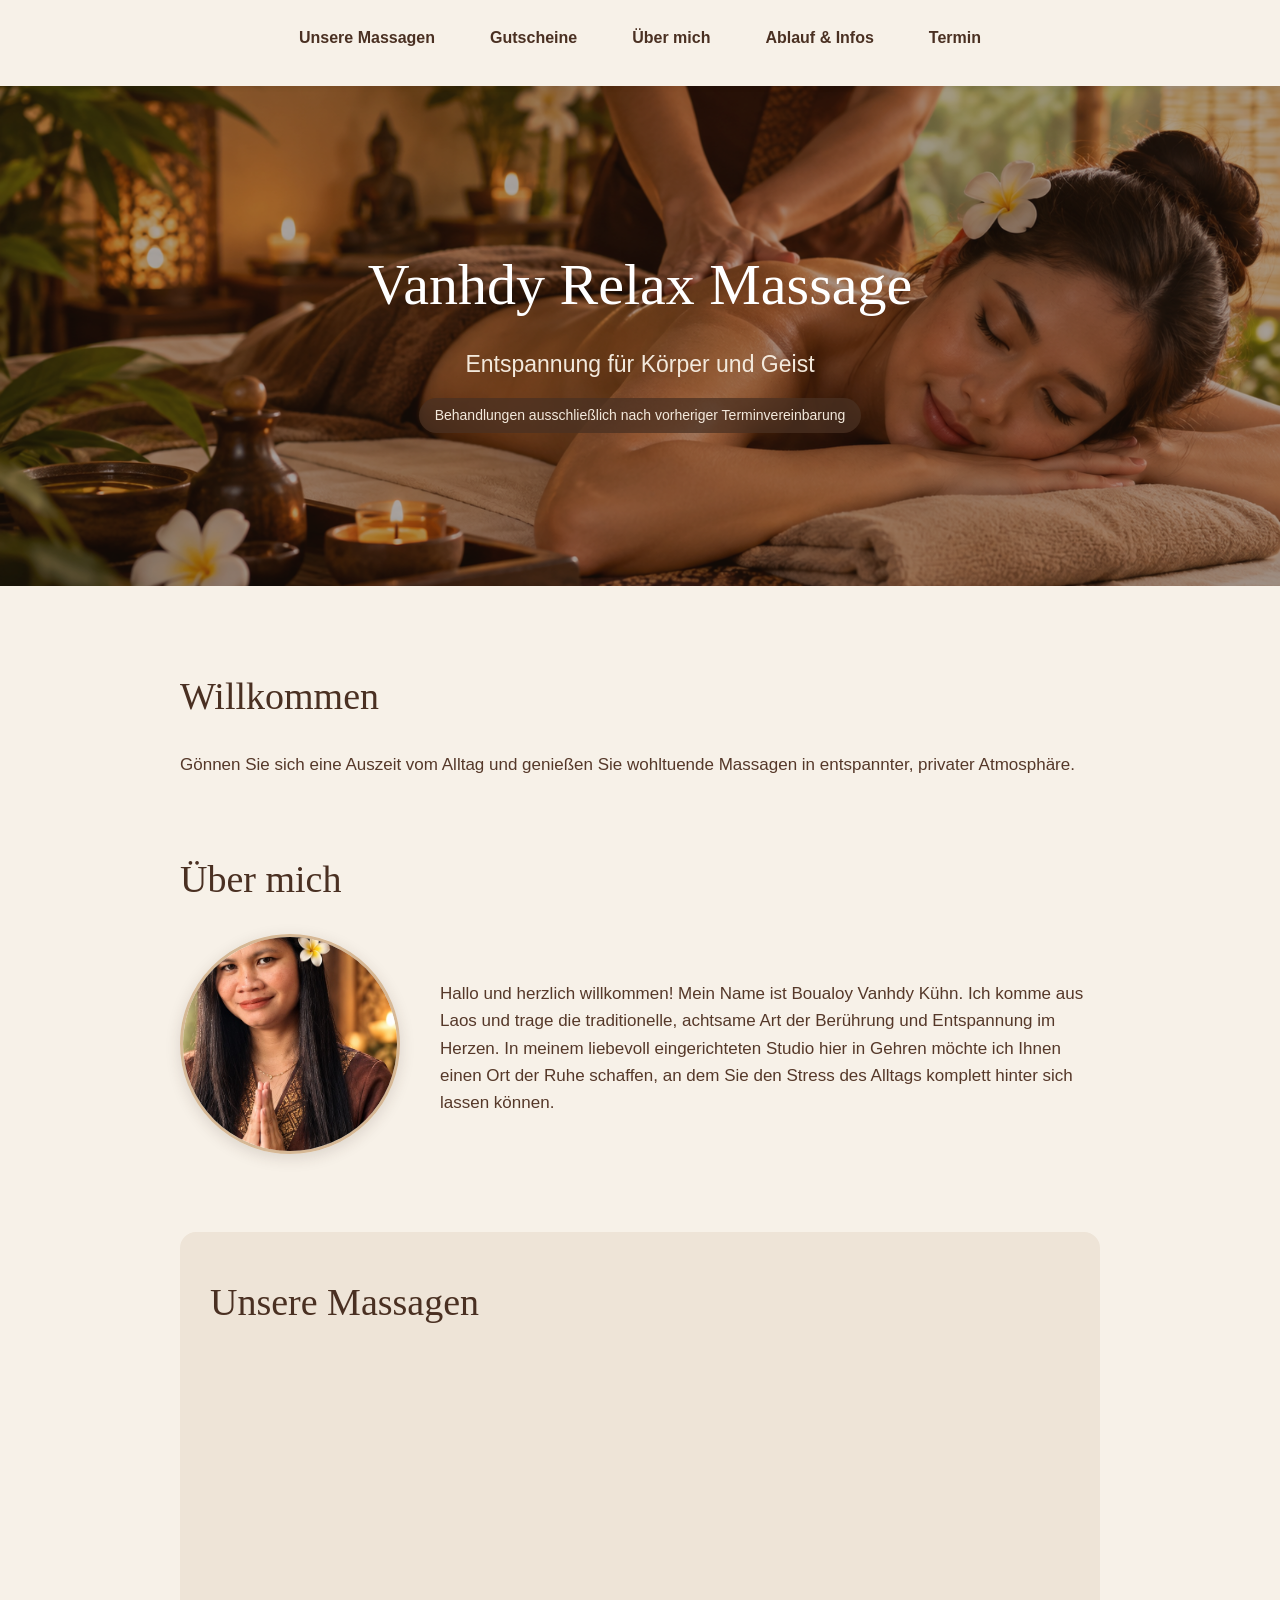
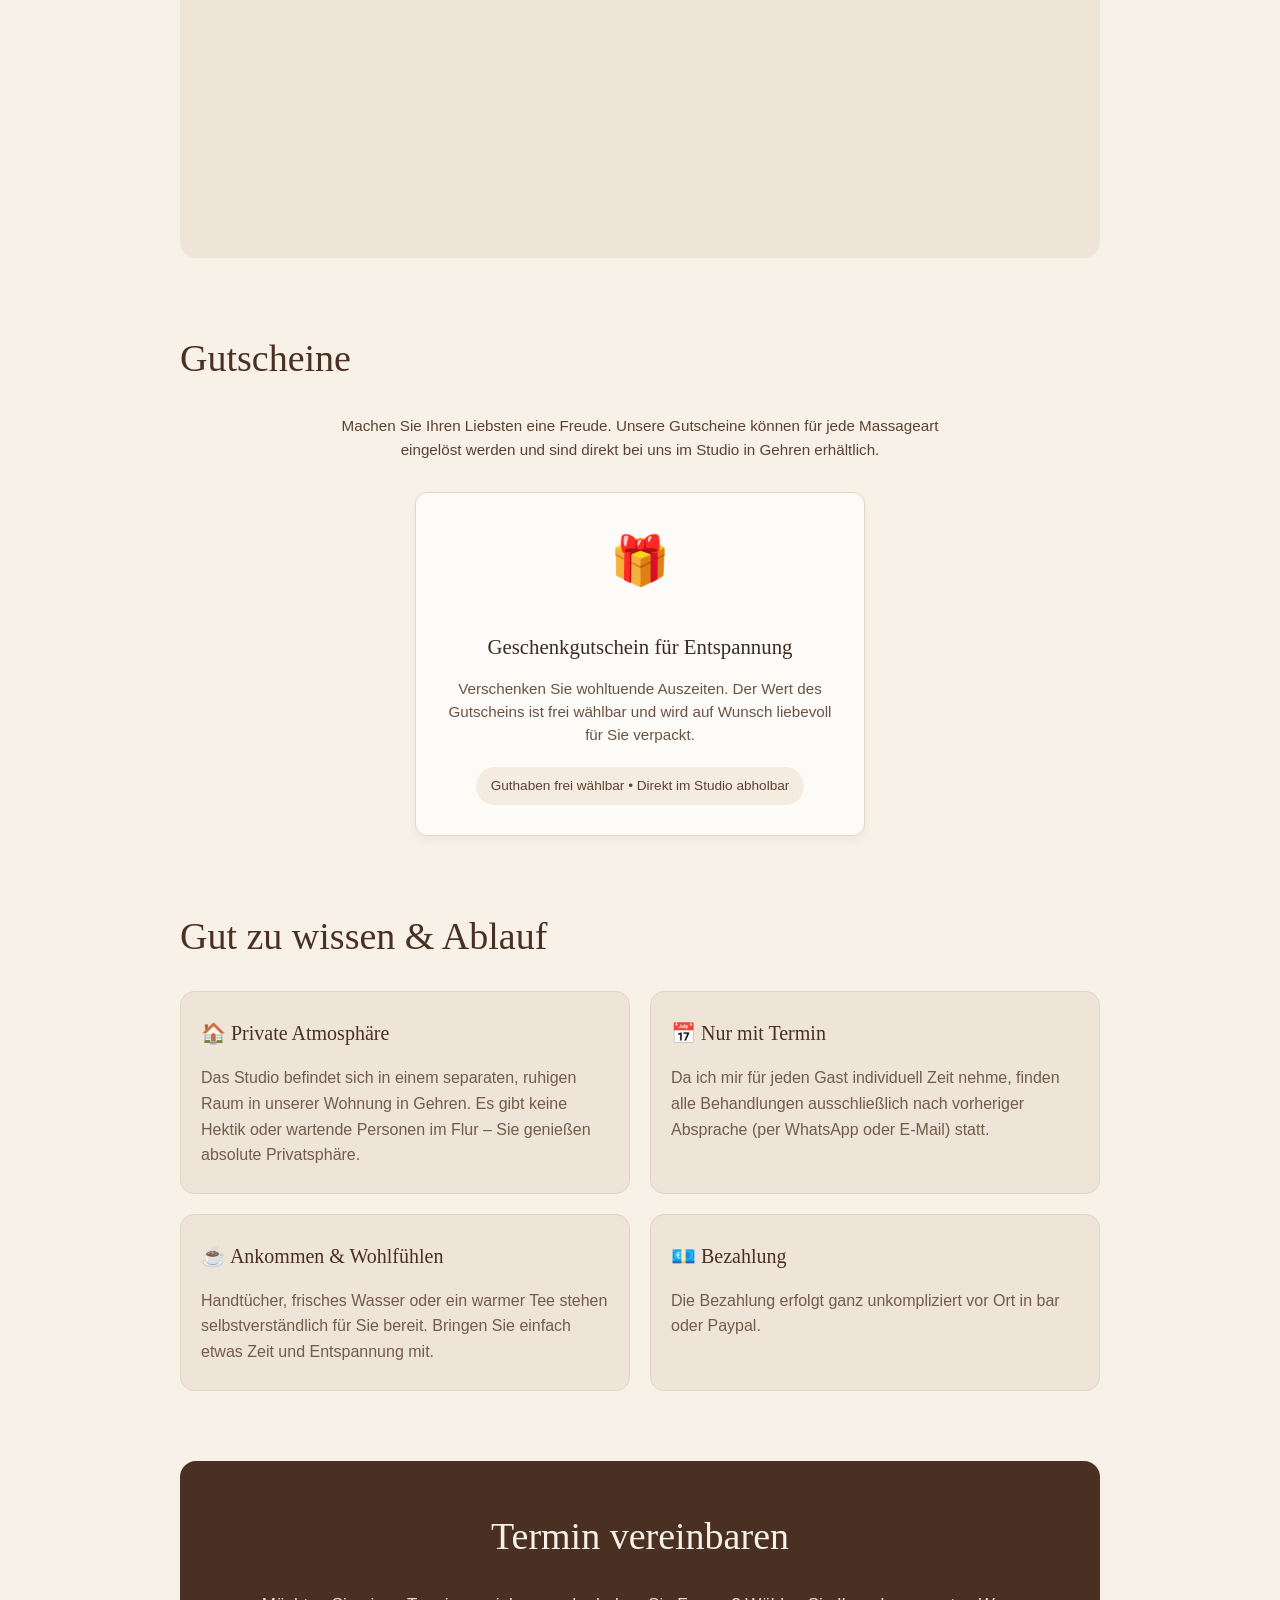
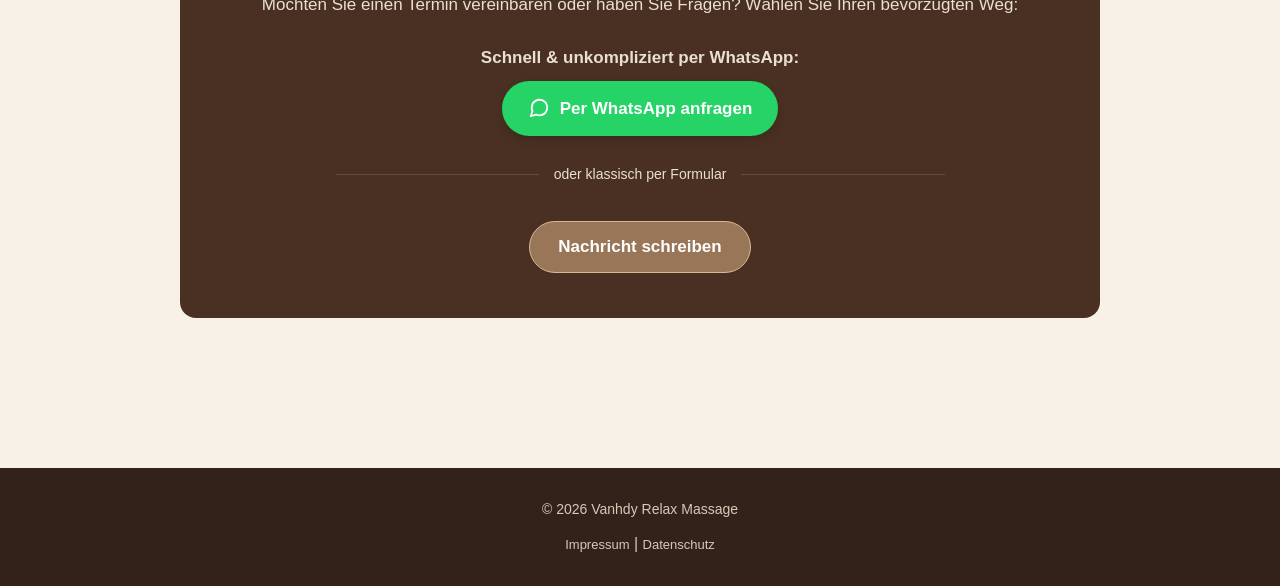
<file: index.html>
<!DOCTYPE html>
<html lang="de">
<head>
    <meta charset="UTF-8">
    <meta name="viewport" content="width=device-width, initial-scale=1.0">
    <!-- Lokale strukturierte Daten für Google SEO -->
    <script type="application/ld+json">
    {
      "@context": "https://schema.org",
      "@type": "HealthAndBeautyBusiness",
      "name": "Vanhdy Relax Massage",
      "image": "https://DEINE-DOMAIN.de/headerpicture.jpg",
      "@id": "",
      "url": "https://DEINE-DOMAIN.de",
      "telephone": "+4915112345678",
      "priceRange": "25 € - 45 €",
      "address": {
        "@type": "PostalAddress",
        "streetAddress": "Koenigseer Str. 19",
        "addressLocality": "Ilmenau",
        "postalCode": "98694",
        "addressCountry": "DE"
      },
      "geo": {
        "@type": "GeoCoordinates",
        "latitude": 50.6358,
        "longitude": 10.9328
      },
      "openingHoursSpecification": {
        "@type": "OpeningHoursSpecification",
        "dayOfWeek": [
          "Monday",
          "Tuesday",
          "Wednesday",
          "Thursday",
          "Friday",
          "Saturday"
        ],
        "opens": "09:00",
        "closes": "19:00"
      },
      "sameAs": []
    }
    </script>
    
    <!-- Wichtig für SEO: Titel mit Hauptbegriff und Ort -->
    <title>Vanhdy Relax Massage | Entspannung in Gehren / Ilmenau</title>
    
    <!-- Die Meta-Beschreibung (der Text unter dem Link bei Google) -->
    <meta name="description" content="Professionelle Thai- und Entspannungsmassagen in Gehren bei Ilmenau. Genießen Sie wohltuende Massagen in privater Atmosphäre. Termin nach Vereinbarung.">

    <link rel="stylesheet" href="styles.css">
    <script src="script.js" defer></script>
</head>

<body>

    <nav>
        <div class="nav-container">
            <div class="nav-brand">Vanhdy Relax Massage</div>
            <!-- Der Burger-Button für mobile Geräte -->
            <button class="menu-toggle" aria-label="Menü öffnen">
                <span></span>
                <span></span>
                <span></span>
            </button>
        </div>
        <div class="nav-links">
            <a href="#massagen">Unsere Massagen</a>
            <a href="#gutscheine">Gutscheine</a>
            <a href="#ueber-mich">Über mich</a>
            <a href="#ablauf">Ablauf & Infos</a>
            <a href="#termin">Termin</a>
        </div>
    </nav>

    <header class="hero">
        <img src="headerpicture.jpg" alt="Entspannende Massage">

        <div class="hero-content">
            <h1>Vanhdy Relax Massage</h1>
            <p>Entspannung für Körper und Geist</p>
            <span class="hero-subhint">Behandlungen ausschließlich nach vorheriger Terminvereinbarung</span>
        </div>
    </header>

    <main>

        <section>
            <h2>Willkommen</h2>
            <p>
                Gönnen Sie sich eine Auszeit vom Alltag und genießen Sie
                wohltuende Massagen in entspannter, privater Atmosphäre.
            </p>
        </section>

       <!-- ÜBER MICH SEKTION -->
        <section id="ueber-mich">
            <h2>Über mich</h2>
            <div class="about-container">
                <div class="about-image">
                    <!-- Ersetze 'ueber-mich.jpg' durch den echten Dateinamen des Bildes deiner Frau -->
                    <img src="ueber-mich.jpg" alt="Vanhdy - Vanhdy Relax Massage">
                </div>
                <div class="about-text">
                    <p>
                        Hallo und herzlich willkommen! Mein Name ist Boualoy Vanhdy Kühn. 
                        Ich komme aus Laos und trage die traditionelle, achtsame Art der Berührung und Entspannung im Herzen. 
                        In meinem liebevoll eingerichteten Studio hier in Gehren möchte ich Ihnen einen Ort der Ruhe schaffen, 
                        an dem Sie den Stress des Alltags komplett hinter sich lassen können.
                    </p>
                </div>
            </div>
        </section>

        <section class="services" id="massagen">    
            <h2>Unsere Massagen</h2>

            <div class="service-grid">

                <div class="service-card">
                    <div class="service-inner">
                        <div class="service-front">
                            <h3>Thai Öl Massage</h3>
                            <p>60 Minuten</p>
                            <strong>40 €</strong>
                            <span class="tap-hint">Antippen für Details</span>
                        </div>
                        <div class="service-back">
                            <h3>Thai Öl Massage</h3>
                            <p>
                                Eine entspannende Massage mit warmem Öl,
                                die Körper und Geist zur Ruhe kommen lässt.
                            </p>
                        </div>
                    </div>
                </div>

                <div class="service-card">
                    <div class="service-inner">
                        <div class="service-front">
                            <h3>Thai Aroma Massage</h3>
                            <p>60 Minuten</p>
                            <strong>45 €</strong>
                            <span class="tap-hint">Antippen für Details</span>
                        </div>
                        <div class="service-back">
                            <h3>Thai Aroma Massage</h3>
                            <p>
                                Eine wohltuende Massage mit aromatischen Ölen
                                für tiefe Entspannung und ein angenehmes Wohlgefühl.
                            </p>
                        </div>
                    </div>
                </div>

                <div class="service-card">
                    <div class="service-inner">
                        <div class="service-front">
                            <h3>Fußmassage</h3>
                            <p>30 Minuten</p>
                            <strong>25 €</strong>
                            <span class="tap-hint">Antippen für Details</span>
                        </div>
                        <div class="service-back">
                            <h3>Fußmassage</h3>
                            <p>
                                Eine entspannende Fußmassage zur wohltuenden
                                Lockerung und Erholung der Füße.
                            </p>
                        </div>
                    </div>
                </div>

                <div class="service-card">
                    <div class="service-inner">
                        <div class="service-front">
                            <h3>Rückenmassage</h3>
                            <p>30 Minuten</p>
                            <strong>25 €</strong>
                            <span class="tap-hint">Antippen für Details</span>
                        </div>
                        <div class="service-back">
                            <h3>Rückenmassage</h3>
                            <p>
                                Eine wohltuende Massage zur Entspannung
                                und Lockerung des Rückens.
                            </p>
                        </div>
                    </div>
                </div>

            </div>
        </section>

       <!-- GUTSCHEINE SEKTION -->
        <section id="gutscheine">
            <h2>Gutscheine</h2>
            <p class="section-intro">Machen Sie Ihren Liebsten eine Freude. Unsere Gutscheine können für jede Massageart eingelöst werden und sind direkt bei uns im Studio in Gehren erhältlich.</p>
            
            <div class="voucher-container">
                <div class="product-card single-card">
                    <div class="product-icon">🎁</div>
                    <h3>Geschenkgutschein für Entspannung</h3>
                    <p class="product-desc">Verschenken Sie wohltuende Auszeiten. Der Wert des Gutscheins ist frei wählbar und wird auf Wunsch liebevoll für Sie verpackt.</p>
                    <span class="product-note">Guthaben frei wählbar • Direkt im Studio abholbar</span>
                </div>
            </div>
        </section>

        <!-- ABLAUF & FAQ SEKTION -->
        <section id="ablauf" class="info-section">
            <h2>Gut zu wissen & Ablauf</h2>
            
            <div class="info-grid">
                <div class="info-card">
                    <h3>🏠 Private Atmosphäre</h3>
                    <p>Das Studio befindet sich in einem separaten, ruhigen Raum in unserer Wohnung in Gehren. Es gibt keine Hektik oder wartende Personen im Flur – Sie genießen absolute Privatsphäre.</p>
                </div>
                <div class="info-card">
                    <h3>📅 Nur mit Termin</h3>
                    <p>Da ich mir für jeden Gast individuell Zeit nehme, finden alle Behandlungen ausschließlich nach vorheriger Absprache (per WhatsApp oder E-Mail) statt.</p>
                </div>
                <div class="info-card">
                    <h3>☕ Ankommen & Wohlfühlen</h3>
                    <p>Handtücher, frisches Wasser oder ein warmer Tee stehen selbstverständlich für Sie bereit. Bringen Sie einfach etwas Zeit und Entspannung mit.</p>
                </div>
                <div class="info-card">
                    <h3>💶 Bezahlung</h3>
                    <p>Die Bezahlung erfolgt ganz unkompliziert vor Ort in bar oder Paypal.</p>
                </div>
            </div>
        </section>

        <section id="termin">
            <h2>Termin vereinbaren</h2>
            <p>Möchten Sie einen Termin vereinbaren oder haben Sie Fragen? Wählen Sie Ihren bevorzugten Weg:</p>
            
            <div class="whatsapp-box">
                <p><strong>Schnell & unkompliziert per WhatsApp:</strong></p>
                <!-- Ersetze hier deine echte Handynummer (z.B. 49151...) -->
                <a href="https://wa.me/4915112345678?text=Hallo,%20ich%20würde%20gerne%20einen%20Termin%20für%20eine%20Massage%20anfragen." 
                   class="btn-whatsapp" target="_blank" rel="noopener noreferrer">
                    <svg class="whatsapp-icon" viewBox="0 0 24 24" width="22" height="22" stroke="currentColor" stroke-width="2" fill="none" stroke-linecap="round" stroke-linejoin="round"><path d="M21 11.5a8.38 8.38 0 0 1-.9 3.8 8.5 8.5 0 0 1-7.6 4.7 8.38 8.38 0 0 1-3.8-.9L3 21l1.9-5.7a8.38 8.38 0 0 1-.9-3.8 8.5 8.5 0 0 1 4.7-7.6 8.38 8.38 0 0 1 3.8-.9h.5a8.48 8.48 0 0 1 8 8v.5z"></path></svg>
                    Per WhatsApp anfragen
                </a>
            </div>

            <div class="or-divider">
                <span>oder klassisch per Formular</span>
            </div>

            <button id="toggle-form-btn">Nachricht schreiben</button>

            <form id="contact-form" class="hidden-form" action="https://formspree.io/f/xvkgyvqz" method="POST">
                <input type="hidden" name="_redirect" value="false" />

                <div class="form-group">
                    <label for="name">Ihr Name</label>
                    <input type="text" id="name" name="name" required placeholder="z. B. Maria Schmidt">
                </div>

                <div class="form-group">
                    <label for="contact">Telefonnummer oder E-Mail</label>
                    <input type="text" id="contact" name="contact" required placeholder="z. B. 0151 / E-Mail-Adresse">
                </div>

                <div class="form-group">
                    <label for="service">Gewünschte Massage</label>
                    <select id="service" name="service">
                        <option value="Thai Öl Massage">Thai Öl Massage (60 Min - 40 €)</option>
                        <option value="Thai Aroma Massage">Thai Aroma Massage (60 Min - 45 €)</option>
                        <option value="Fußmassage">Fußmassage (30 Min - 25 €)</option>
                        <option value="Rückenmassage">Rückenmassage (30 Min - 25 €)</option>
                        <option value="Sonstiges / Frage">Sonstiges / Allgemeine Frage</option>
                    </select>
                </div>

                <div class="form-group">
                    <label for="message">Ihre Nachricht / Wunschtermin</label>
                    <textarea id="message" name="message" rows="4" placeholder="Wunschdatum, Uhrzeit oder Fragen..."></textarea>
                </div>

                <button type="submit" class="submit-btn" id="submit-btn-text">Nachricht absenden</button>
                
                <div id="form-success-message" style="display: none; margin-top: 15px; color: #a3d9a5; text-align: center; font-weight: 600;">
                    Vielen Dank! Ihre Nachricht wurde erfolgreich gesendet. Wir melden uns schnellstmöglich bei Ihnen.
                </div>
            </form>
        </section>

    </main>

    <footer>
        <p>© 2026 Vanhdy Relax Massage</p>
        <div class="footer-links">
            <a href="impressum.html">Impressum</a> | 
            <a href="datenschutz.html">Datenschutz</a>
        </div>
    </footer>

    <script>
    const menuToggle = document.querySelector('.menu-toggle');
    const navLinks = document.querySelector('.nav-links');

    menuToggle.addEventListener('click', () => {
        navLinks.classList.toggle('active');
    });

    // Menü automatisch schließen, wenn man auf einen Menüpunkt klickt
    document.querySelectorAll('.nav-links a').forEach(link => {
        link.addEventListener('click', () => {
            navLinks.classList.remove('active');
        });
    });
</script>

</body>
</html>
</file>
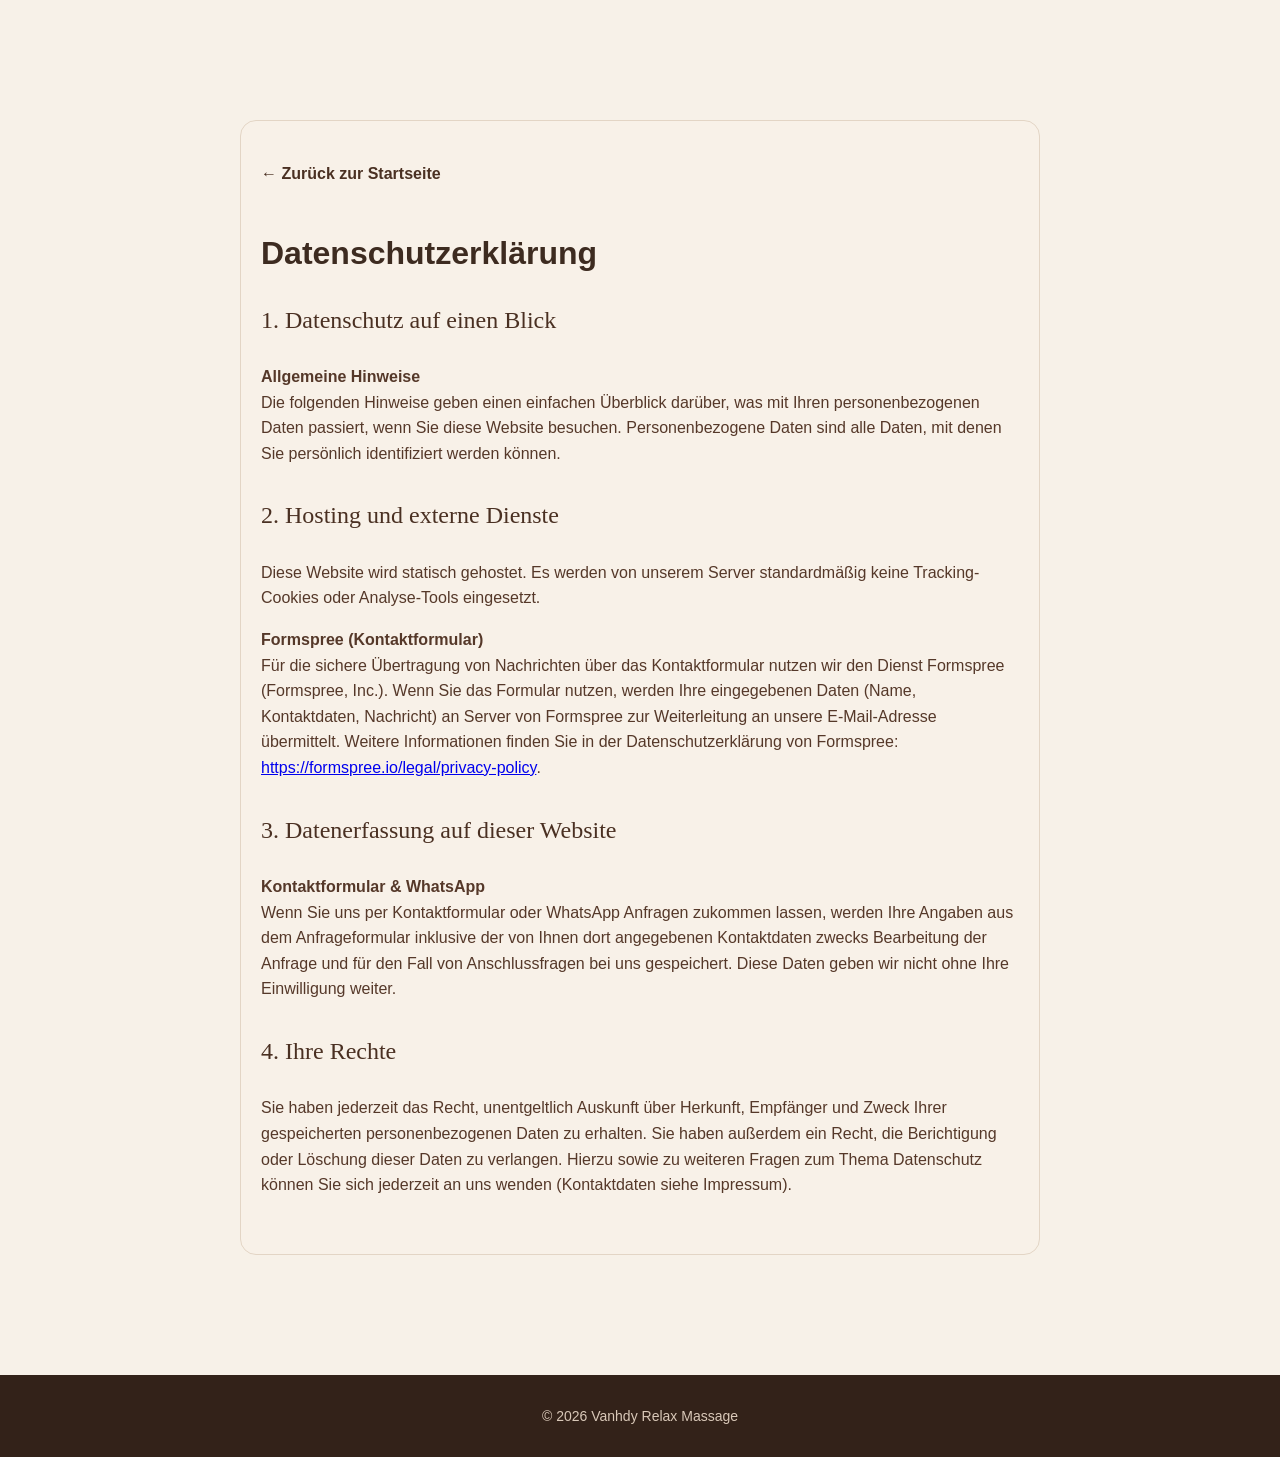
<file: datenschutz.html>
<!DOCTYPE html>
<html lang="de">
<head>
    <meta charset="UTF-8">
    <meta name="viewport" content="width=device-width, initial-scale=1.0">
    <title>Datenschutz - Vanhdy Relax Massage</title>
    <link rel="stylesheet" href="styles.css">
    <style>
        .legal-content {
            max-width: 800px;
            margin: 0 auto;
            padding: 40px 20px;
            background-color: #f8f1e8;
            border-radius: 16px;
            border: 1px solid #e3d5c5;
            margin-top: 40px;
            margin-bottom: 40px;
        }
        .legal-content h2 { font-size: 24px; margin-top: 30px; }
        .legal-content h2:first-of-type { margin-top: 0; }
        .legal-content p, .legal-content li { color: #553829; font-size: 16px; }
        .back-link { display: inline-block; margin-bottom: 20px; color: #4a3022; text-decoration: none; font-weight: 600; }
        .back-link:hover { color: #9a7658; }
    </style>
</head>
<body>

    <main>
        <div class="legal-content">
            <a href="index.html" class="back-link">&larr; Zurück zur Startseite</a>
            
            <h1>Datenschutzerklärung</h1>

            <h2>1. Datenschutz auf einen Blick</h2>
            <p><strong>Allgemeine Hinweise</strong><br>
            Die folgenden Hinweise geben einen einfachen Überblick darüber, was mit Ihren personenbezogenen Daten passiert, wenn Sie diese Website besuchen. Personenbezogene Daten sind alle Daten, mit denen Sie persönlich identifiziert werden können.</p>

            <h2>2. Hosting und externe Dienste</h2>
            <p>Diese Website wird statisch gehostet. Es werden von unserem Server standardmäßig keine Tracking-Cookies oder Analyse-Tools eingesetzt.</p>
            <p><strong>Formspree (Kontaktformular)</strong><br>
            Für die sichere Übertragung von Nachrichten über das Kontaktformular nutzen wir den Dienst Formspree (Formspree, Inc.). Wenn Sie das Formular nutzen, werden Ihre eingegebenen Daten (Name, Kontaktdaten, Nachricht) an Server von Formspree zur Weiterleitung an unsere E-Mail-Adresse übermittelt. Weitere Informationen finden Sie in der Datenschutzerklärung von Formspree: <a href="https://formspree.io/legal/privacy-policy" target="_blank" rel="noopener noreferrer">https://formspree.io/legal/privacy-policy</a>.</p>

            <h2>3. Datenerfassung auf dieser Website</h2>
            <p><strong>Kontaktformular & WhatsApp</strong><br>
            Wenn Sie uns per Kontaktformular oder WhatsApp Anfragen zukommen lassen, werden Ihre Angaben aus dem Anfrageformular inklusive der von Ihnen dort angegebenen Kontaktdaten zwecks Bearbeitung der Anfrage und für den Fall von Anschlussfragen bei uns gespeichert. Diese Daten geben wir nicht ohne Ihre Einwilligung weiter.</p>

            <h2>4. Ihre Rechte</h2>
            <p>Sie haben jederzeit das Recht, unentgeltlich Auskunft über Herkunft, Empfänger und Zweck Ihrer gespeicherten personenbezogenen Daten zu erhalten. Sie haben außerdem ein Recht, die Berichtigung oder Löschung dieser Daten zu verlangen. Hierzu sowie zu weiteren Fragen zum Thema Datenschutz können Sie sich jederzeit an uns wenden (Kontaktdaten siehe Impressum).</p>
        </div>
    </main>

    <footer>
        <p>© 2026 Vanhdy Relax Massage</p>
    </footer>

</body>
</html>
</file>
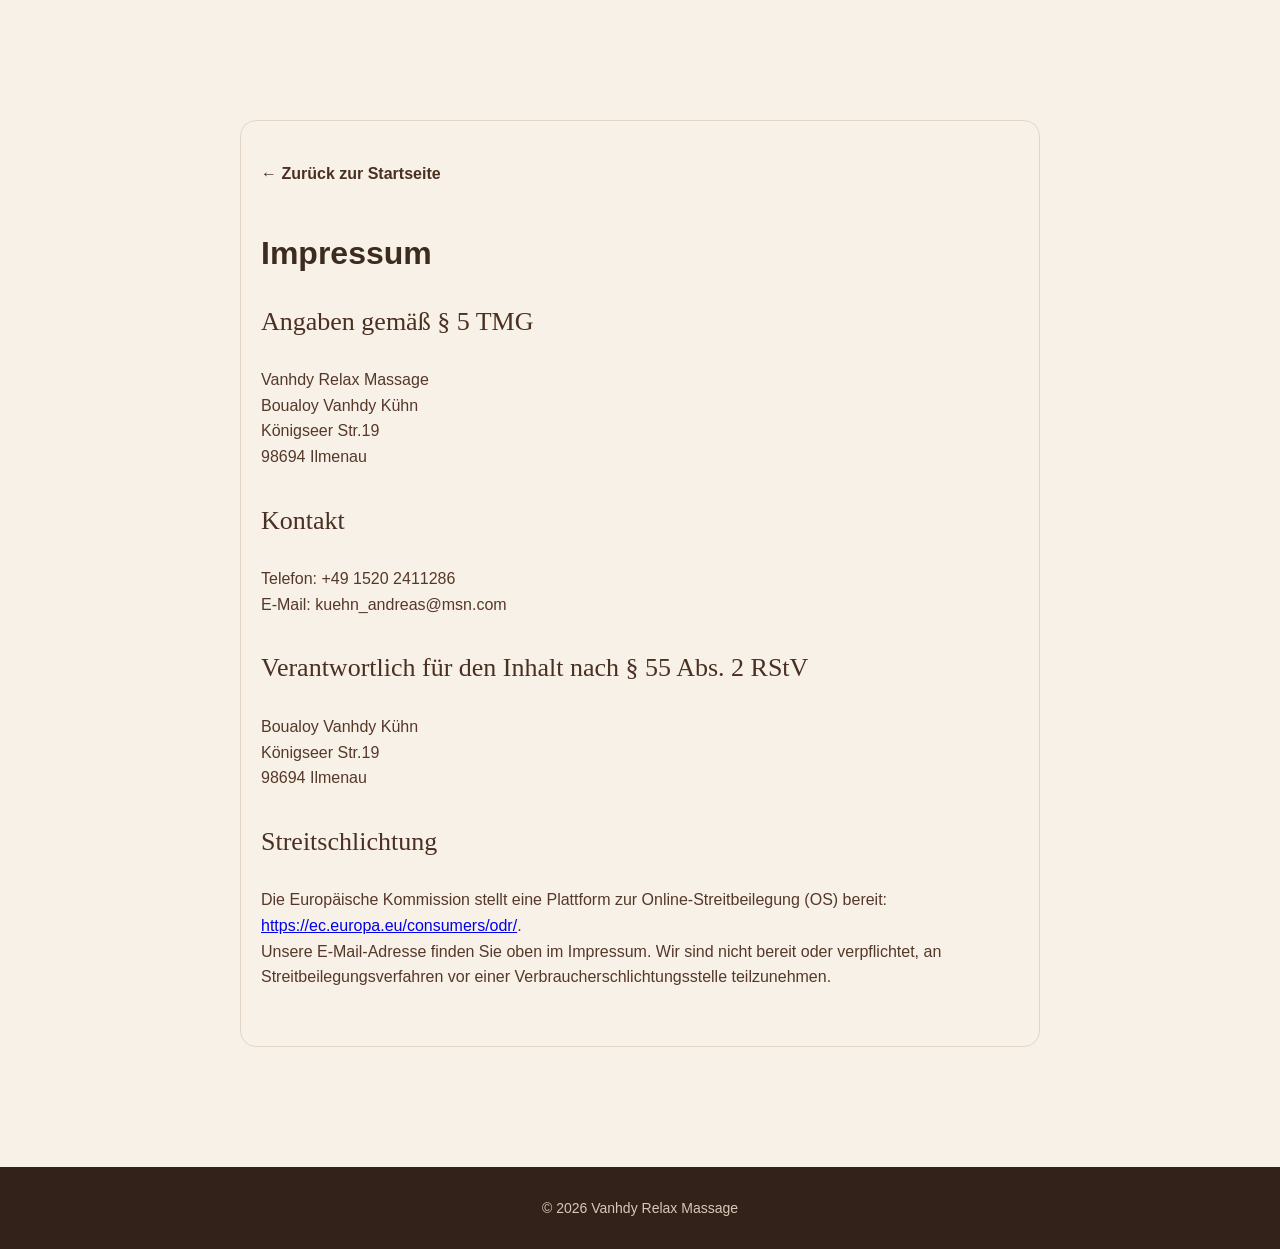
<file: impressum.html>
<!DOCTYPE html>
<html lang="de">
<head>
    <meta charset="UTF-8">
    <meta name="viewport" content="width=device-width, initial-scale=1.0">
    <title>Impressum - Vanhdy Relax Massage</title>
    <link rel="stylesheet" href="styles.css">
    <style>
        .legal-content {
            max-width: 800px;
            margin: 0 auto;
            padding: 40px 20px;
            background-color: #f8f1e8;
            border-radius: 16px;
            border: 1px solid #e3d5c5;
            margin-top: 40px;
            margin-bottom: 40px;
        }
        .legal-content h2 { font-size: 26px; margin-top: 30px; }
        .legal-content h2:first-of-type { margin-top: 0; }
        .legal-content p, .legal-content li { color: #553829; font-size: 16px; }
        .back-link { display: inline-block; margin-bottom: 20px; color: #4a3022; text-decoration: none; font-weight: 600; }
        .back-link:hover { color: #9a7658; }
    </style>
</head>
<body>

    <main>
        <div class="legal-content">
            <a href="index.html" class="back-link">&larr; Zurück zur Startseite</a>
            
            <h1>Impressum</h1>

            <h2>Angaben gemäß § 5 TMG</h2>
            <p>
                Vanhdy Relax Massage<br>
                Boualoy Vanhdy Kühn<br>
                Königseer Str.19<br>
                98694 Ilmenau
            </p>

            <h2>Kontakt</h2>
            <p>
                Telefon: +49 1520 2411286<br>
                E-Mail: kuehn_andreas@msn.com
            </p>

            <h2>Verantwortlich für den Inhalt nach § 55 Abs. 2 RStV</h2>
            <p>
                Boualoy Vanhdy Kühn<br>
                Königseer Str.19<br>
                98694 Ilmenau
            </p>

            <h2>Streitschlichtung</h2>
            <p>
                Die Europäische Kommission stellt eine Plattform zur Online-Streitbeilegung (OS) bereit: 
                <a href="https://ec.europa.eu/consumers/odr/" target="_blank" rel="noopener noreferrer">https://ec.europa.eu/consumers/odr/</a>.<br>
                Unsere E-Mail-Adresse finden Sie oben im Impressum. Wir sind nicht bereit oder verpflichtet, an Streitbeilegungsverfahren vor einer Verbraucherschlichtungsstelle teilzunehmen.
            </p>
        </div>
    </main>

    <footer>
        <p>© 2026 Vanhdy Relax Massage</p>
    </footer>

</body>
</html>
</file>
<file: styles.css>
/* =========================================
   Vanhdy Relax Massage - Hauptdesign
   ========================================= */

* {
    box-sizing: border-box;
}

html {
    scroll-behavior: smooth;
}

body {
    margin: 0;
    font-family: Arial, sans-serif;
    background-color: #f7f1e8;
    color: #3d2b20;
    line-height: 1.6;
}

/* Verhindert, dass die feste Leiste die Überschriften verdeckt */
html {
    scroll-behavior: smooth; /* Damit es butterweich hinscrollt */
    scroll-padding-top: 90px; /* Passt sich an die Höhe deiner oberen Leiste an */
}

/* =========================================
   NAVIGATION & BURGER-MENÜ
   ========================================= */

nav {
    background-color: #f7f1e8;
    position: sticky;
    top: 0;
    z-index: 1000;
    box-shadow: 0 2px 5px rgba(0,0,0,0.05);
    padding: 10px 20px;
}

/* Container für Logo und Burger-Button (wichtig fürs Handy) */
.nav-container {
    display: flex;
    justify-content: space-between;
    align-items: center;
}

.nav-brand {
    font-weight: bold;
    color: #4a3022;
    font-size: 1rem;
}

/* Burger-Button (Standardmäßig auf dem Handy sichtbar) */
.menu-toggle {
    display: flex;
    flex-direction: column;
    justify-content: space-between;
    width: 28px;
    height: 20px;
    background: transparent;
    border: none;
    cursor: pointer;
    padding: 0;
}

.menu-toggle span {
    width: 100%;
    height: 3px;
    background-color: #4a3022;
    border-radius: 2px;
    transition: all 0.3s ease;
}

/* Die Links (mobil standardmäßig eingeklappt) */
.nav-links {
    display: none; /* Eingeklappt */
    flex-direction: column;
    text-align: center;
    padding-top: 15px;
    padding-bottom: 10px;
    border-top: 1px solid #e8decb;
    margin-top: 10px;
}

.nav-links a {
    display: block;
    margin: 5px 0;
    padding: 10px 15px;
    color: #4a3022;
    text-decoration: none;
    font-weight: 600;
}

.nav-links a:hover {
    color: #9a7658;
}

/* Klasse, die per JavaScript aktiviert wird, um das Menü zu öffnen */
.nav-links.active {
    display: flex;
}

/* Ab Tablet / Desktop Bildschirmgröße (> 768px): Zurück zur klassischen Leiste */
@media (min-width: 768px) {
    nav {
        text-align: center;
        padding: 15px 20px;
    }

    .nav-container {
        display: none; /* Burger und mobiler Markenname auf dem Desktop weg */
    }

    .nav-links {
        display: flex !important; /* Immer anzeigen auf großen Bildschirmen */
        flex-direction: row;
        justify-content: center;
        border-top: none;
        margin-top: 0;
        padding-top: 0;
        gap: 5px;
    }

    .nav-links a {
        display: inline-block;
        margin: 0 10px;
        padding: 10px 15px;
    }
}


/* =========================================
   HEADER / HERO
   ========================================= */

.hero {
    position: relative;
    min-height: 500px;
    display: flex;
    align-items: center;
    justify-content: center;
    text-align: center;
    padding: 60px 20px;
    overflow: hidden;
}

.hero > img {
    position: absolute;
    inset: 0;
    width: 100%;
    height: 100%;
    object-fit: cover;
}

.hero::after {
    content: "";
    position: absolute;
    inset: 0;
    background: rgba(40, 25, 15, 0.4);
}

.hero-content {
    position: relative;
    z-index: 1;
    max-width: 700px;
}

header h1 {
    margin: 0 0 15px;
    font-family: Georgia, serif;
    font-size: 42px;
    font-weight: 500;
    color: #ffffff;
}

header p {
    margin: 0 0 15px;
    font-size: 20px;
    color: #f3e9dc;
}

.hero-subhint {
    display: inline-block;
    font-size: 14px;
    color: #f3e9dc;
    background-color: rgba(74, 48, 34, 0.75);
    padding: 6px 16px;
    border-radius: 20px;
}


/* =========================================
   HAUPTBEREICH & SEKTIONEN
   ========================================= */

main {
    width: 100%;
    max-width: 1000px;
    margin: 0 auto;
    padding: 50px 20px;
}

section {
    margin-bottom: 70px;
}

h2 {
    margin: 0 0 25px;
    font-family: Georgia, serif;
    font-size: 32px;
    font-weight: 500;
    color: #4a3022;
}

h3 {
    margin: 30px 0 5px;
    font-family: Georgia, serif;
    font-size: 22px;
    font-weight: 500;
    color: #553829;
}

p {
    font-size: 17px;
    color: #553829;
}


/* =========================================
   MASSAGE-ANGEBOTE (Heller Kasten)
   ========================================= */

section.services {
    background-color: #eee4d7;
    padding: 40px 30px;
    border-radius: 16px;
}

section.services h2 {
    text-align: left;
    margin-bottom: 25px;
}

.service-grid {
    display: grid;
    grid-template-columns: 1fr;
    gap: 20px;
}


/* =========================================
   FLIP-KARTEN
   ========================================= */

.service-card {
    height: 220px;
    perspective: 1000px;
}

.service-inner {
    position: relative;
    width: 100%;
    height: 100%;
    transition: transform 0.6s ease;
    transform-style: preserve-3d;
}

.service-front,
.service-back {
    position: absolute;
    inset: 0;
    background-color: #f8f1e8;
    padding: 30px 20px;
    border-radius: 14px;
    border: 1px solid #e3d5c5;
    text-align: center;
    backface-visibility: hidden;
}

.service-front h3,
.service-back h3 {
    margin-top: 0;
}

.service-front p,
.service-back p {
    margin-bottom: 10px;
    color: #735c49;
}

.service-front strong {
    font-size: 22px;
    color: #4a3022;
}

.service-back {
    transform: rotateY(180deg);
}

.tap-hint {
    display: none;
}

.service-card:hover .service-inner {
    transform: rotateY(180deg);
}


/* =========================================
   INFO-KARTEN (Gut zu wissen & Ablauf)
   ========================================= */

.info-grid {
    display: grid;
    grid-template-columns: 1fr;
    gap: 20px;
    margin-top: 25px;
}

.info-card {
    background-color: #eee4d7;
    padding: 25px 20px;
    border-radius: 14px;
    border: 1px solid #e3d5c5;
}

.info-card h3 {
    margin-top: 0;
    font-size: 20px;
    color: #4a3022;
}

.info-card p {
    margin-bottom: 0;
    color: #735c49;
    font-size: 16px;
}


/* =========================================
   TERMIN-BEREICH (Dunkler Kasten)
   ========================================= */

section#termin {
    text-align: center;
    background-color: #4a3022;
    color: #f8f1e8;
    padding: 45px 25px;
    border-radius: 16px;
}

section#termin h2 {
    color: #f8f1e8;
    text-align: center;
}

section#termin p {
    color: #eadfd3;
}

/* WhatsApp Box */
.whatsapp-box {
    margin: 25px 0;
}

.whatsapp-box p {
    margin: 0 0 10px 0;
    color: #f8f1e8;
}

.btn-whatsapp {
    display: inline-flex;
    align-items: center;
    justify-content: center;
    gap: 10px;
    padding: 14px 26px;
    background-color: #25d366;
    color: white;
    text-decoration: none;
    border-radius: 30px;
    font-size: 17px;
    font-weight: 600;
    transition: all 0.2s ease;
    box-shadow: 0 4px 10px rgba(0, 0, 0, 0.15);
}

.btn-whatsapp:hover {
    background-color: #20ba5a;
    transform: translateY(-2px);
    color: white;
}

/* Trenner */
.or-divider {
    margin: 25px 0 20px 0;
    position: relative;
    text-align: center;
}

.or-divider::before {
    content: "";
    position: absolute;
    top: 50%;
    left: 15%;
    right: 15%;
    height: 1px;
    background-color: #6a4939;
}

.or-divider span {
    position: relative;
    background-color: #4a3022;
    padding: 0 15px;
    font-size: 14px;
    color: #eadfd3;
}

/* Formular im Termin-Bereich */
.hidden-form {
    max-height: 0;
    overflow: hidden;
    opacity: 0;
    transition: max-height 0.5s ease, opacity 0.4s ease, margin-top 0.4s ease;
    text-align: left;
    margin-top: 0;
}

.hidden-form.open {
    max-height: 800px;
    opacity: 1;
    margin-top: 30px;
    background-color: #3d271c;
    padding: 25px;
    border-radius: 12px;
}

.form-group {
    margin-bottom: 18px;
}

.form-group label {
    display: block;
    margin-bottom: 6px;
    font-size: 14px;
    color: #f3e9dc;
}

.form-group input,
.form-group select,
.form-group textarea {
    width: 100%;
    padding: 12px;
    border: 1px solid #6a4939;
    border-radius: 8px;
    background-color: #4a3022;
    color: #fff;
    font-size: 16px;
    font-family: inherit;
}

.form-group input:focus,
.form-group select:focus,
.form-group textarea:focus {
    outline: none;
    border-color: #9a7658;
    background-color: #553829;
}

/* Buttons */
button {
    margin-top: 15px;
    padding: 15px 28px;
    border: 1px solid #d6b895;
    border-radius: 30px;
    background-color: #9a7658;
    color: white;
    font-size: 17px;
    font-weight: 600;
    cursor: pointer;
    transition: all 0.2s ease;
}

button:hover {
    background-color: #b18b68;
    transform: translateY(-2px);
}

.submit-btn {
    width: 100%;
    margin-top: 10px;
    background-color: #9a7658;
}


/* =========================================
   FOOTER
   ========================================= */

footer {
    padding: 30px 20px;
    background-color: #332219;
    color: #d9c8b8;
    text-align: center;
}

footer p {
    margin: 0;
    font-size: 14px;
    color: #d9c8b8;
}

.footer-links {
    margin-top: 10px;
}

.footer-links a {
    color: #d9c8b8;
    text-decoration: none;
    font-size: 13px;
}

.footer-links a:hover {
    color: #ffffff;
    text-decoration: underline;
}


/* =========================================
   RESPONSIVES DESIGN (Bildschirme ab 768px)
   ========================================= */

@media (min-width: 768px) {
    .hero {
        padding: 100px 40px;
    }

    header h1 {
        font-size: 58px;
    }

    header p {
        font-size: 23px;
    }

    main {
        padding: 80px 40px;
    }

    h2 {
        font-size: 38px;
    }

    .service-grid,
    .info-grid {
        grid-template-columns: repeat(2, 1fr);
    }
}

@media (hover: none) and (pointer: coarse) {
    .tap-hint {
        display: block;
        margin-top: 15px;
        font-size: 13px;
        color: #9a7658;
    }
}

@media (max-width: 767px) {
    .hero {
        min-height: 350px;
        padding: 40px 20px;
    }
}
/* =========================================
   ÜBER MICH BEREICH MIT BILD
   ========================================= */

.about-container {
    display: flex;
    flex-direction: column;
    align-items: center;
    gap: 30px;
    margin-top: 20px;
}

.about-image img {
    width: 180px;
    height: 180px;
    object-fit: cover;
    /* Erster Wert (horizontal): 35% schiebt das Bild so, dass das Gesicht in die Mitte rückt. 
       Zweiter Wert (vertikal): 20% holt den Kopf nach oben. */
    object-position: 20% 20%; 
    border-radius: 50%;
    border: 3px solid #d6b895;
    box-shadow: 0 4px 15px rgba(61, 43, 32, 0.15);
}

.about-text {
    flex: 1;
}

.about-text p {
    margin: 0;
}

/* Auf größeren Bildschirmen: Bild links, Text rechts nebeneinander */
@media (min-width: 768px) {
    .about-container {
        flex-direction: row;
        align-items: center;
        text-align: left;
        gap: 40px;
    }

    .about-image img {
        width: 220px;
        height: 220px;
        /* Die Ausrichtung (object-position) gilt hier automatisch weiter, 
           da sie nicht überschrieben werden muss! */
    }
}

/* =========================================
   GUTSCHEINE BEREICH (ZENTRIERT)
   ========================================= */

.section-intro {
    text-align: center;
    max-width: 600px;
    margin: 0 auto 30px auto;
    color: #5c4033;
    font-size: 0.95rem;
}

.voucher-container {
    display: flex;
    justify-content: center;
    margin-top: 20px;
}

.product-card.single-card {
    background: #fdfbf7;
    border: 1px solid #e6d5c3;
    border-radius: 12px;
    padding: 30px;
    text-align: center;
    max-width: 450px;
    width: 100%;
    box-shadow: 0 4px 10px rgba(61, 43, 32, 0.05);
    transition: transform 0.2s ease;
}

.product-card.single-card:hover {
    transform: translateY(-3px);
}

.product-icon {
    font-size: 3rem;
    margin-bottom: 15px;
}

.product-card.single-card h3 {
    color: #3d2b20;
    margin-bottom: 12px;
    font-size: 1.3rem;
}

.product-desc {
    color: #6b5344;
    font-size: 0.95rem;
    margin-bottom: 20px;
    line-height: 1.5;
}

.product-note {
    display: inline-block;
    background: #f4ece1;
    color: #5c4033;
    font-size: 0.85rem;
    padding: 8px 15px;
    border-radius: 20px;
    font-weight: 500;
}
img {
    -webkit-touch-callout: none; /* Verhindert das Aufpoppen des Menüs auf iOS/Android */
    pointer-events: none;        /* Deaktiviert Klicks und langes Drücken komplett auf dem Bild */
}
</file>
